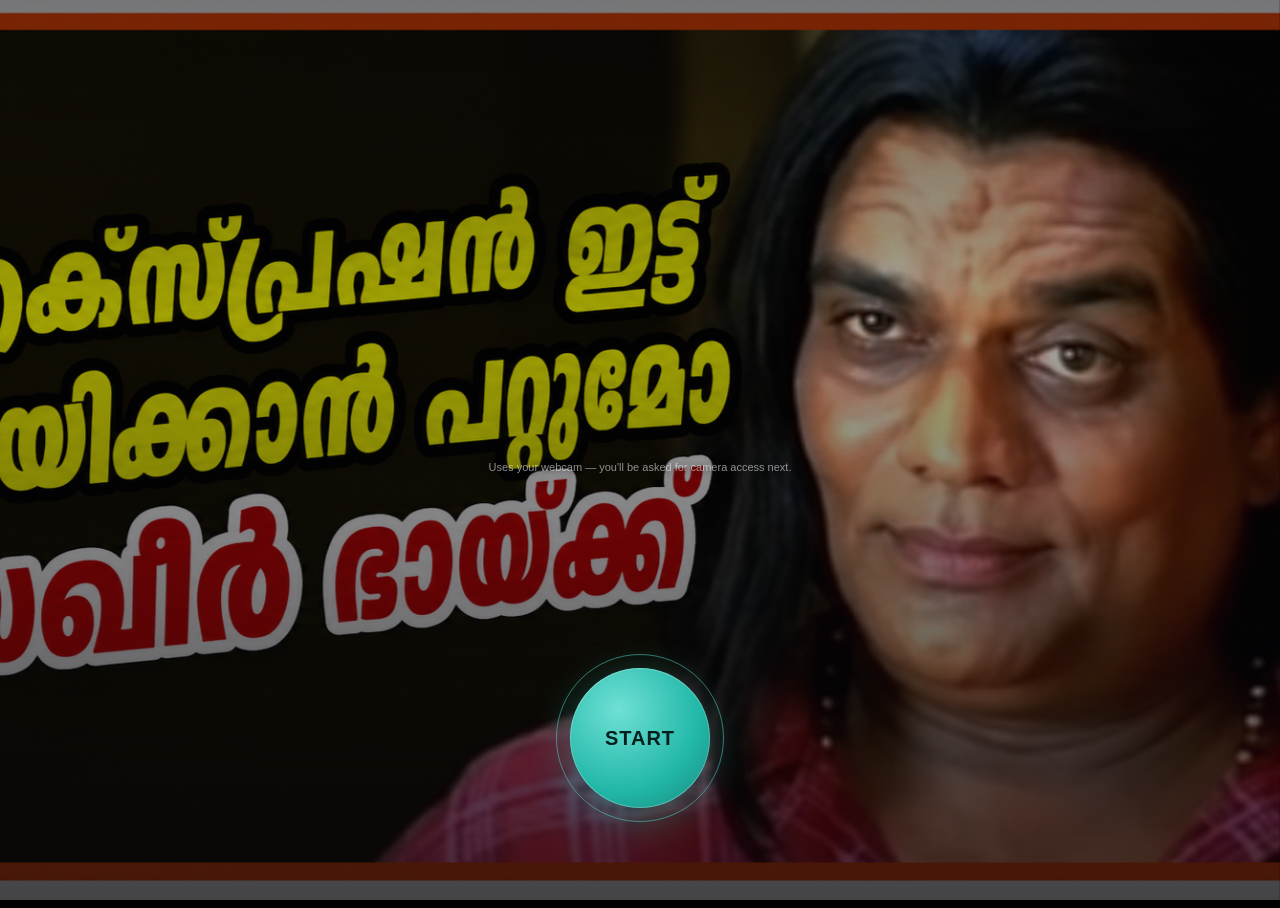
<file: index.html>
<!DOCTYPE html>
<html lang="en">
<head>
<meta charset="UTF-8">
<meta name="viewport" content="width=device-width, initial-scale=1.0, viewport-fit=cover">
<title>Expression Challenge</title>
<link rel="stylesheet" href="home.css">
</head>
<body>

  <div class="bg-layer"></div>
  <div class="bg-scrim"></div>

  <main class="hero">
    

    <a href="home.html" class="start-btn" id="startBtn">
      <span class="start-btn-label">Start</span>
      <span class="start-btn-ring"></span>
    </a>

    <p class="hero-hint">Uses your webcam — you'll be asked for camera access next.</p>
  </main>

</body>
</html>
</file>
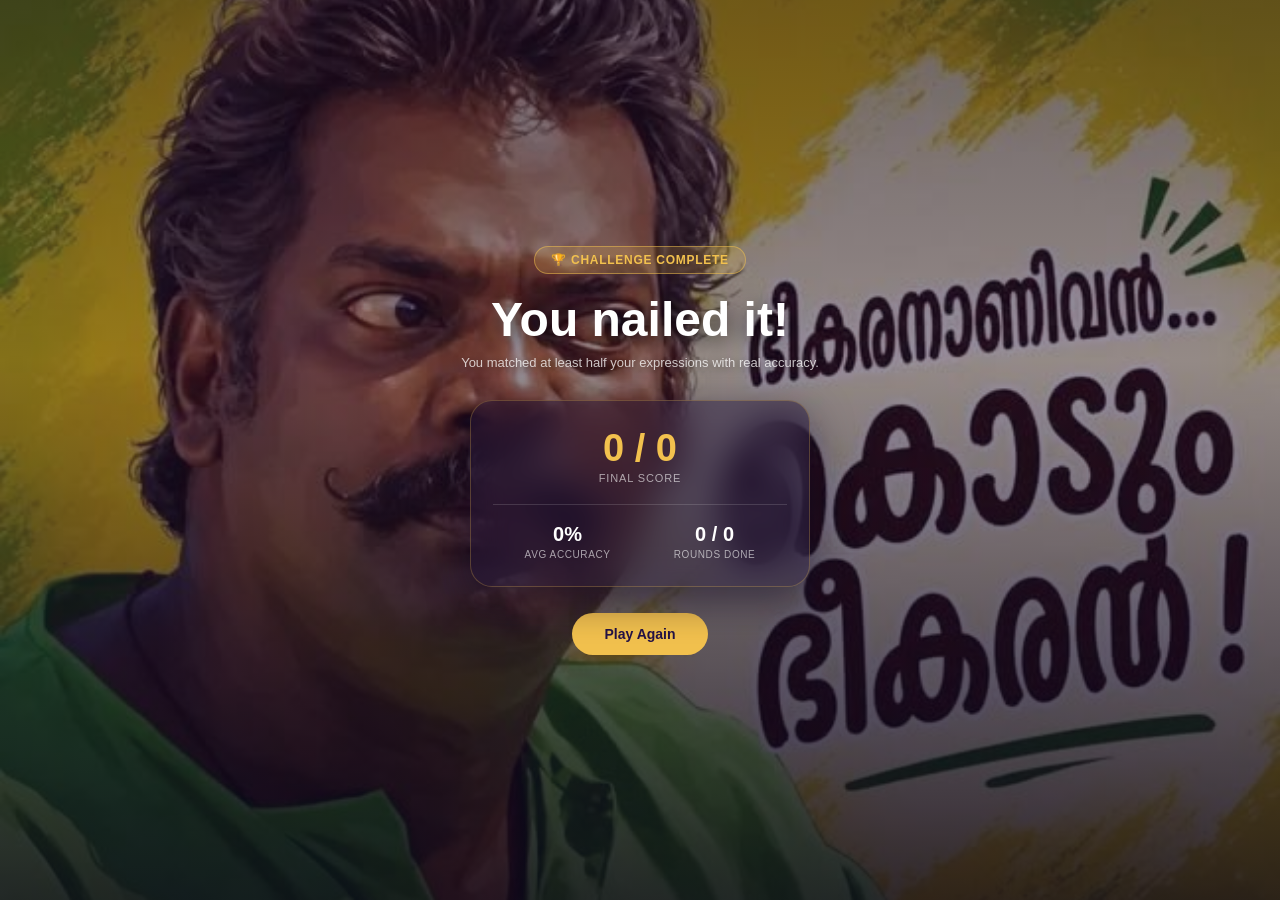
<file: final.html>
<!DOCTYPE html>
<html lang="en">
<head>
<meta charset="UTF-8">
<meta name="viewport" content="width=device-width, initial-scale=1.0, viewport-fit=cover">
<title>Expression Challenge — Results</title>
<link rel="stylesheet" href="final.css">
</head>
<body>

  <div class="bg-layer"></div>
  <div class="bg-scrim"></div>

  <main class="result-wrap">
    <div class="badge">🏆 Challenge Complete</div>
    <h1 class="headline">You nailed it!</h1>
    <p class="subline">You matched at least half your expressions with real accuracy.</p>

    <div class="stat-card">
      <div class="stat-primary">
        <div id="scoreValue" class="stat-primary-value">0 / 0</div>
        <div class="stat-primary-label">Final Score</div>
      </div>
      <div class="stat-row">
        <div class="stat-block">
          <div id="accuracyValue" class="stat-block-value">0%</div>
          <div class="stat-block-label">Avg Accuracy</div>
        </div>
        <div class="stat-block">
          <div id="roundsValue" class="stat-block-value">0 / 0</div>
          <div class="stat-block-label">Rounds Done</div>
        </div>
      </div>
    </div>

    <a href="home.html" class="again-btn">Play Again</a>
  </main>

  <script src="final.js"></script>
</body>
</html>
</file>
<file: home.css>
* {
  box-sizing: border-box;
}

html {
  margin: 0;
  padding: 0;
  width: 100%;
  height: 100%;
  overflow: hidden;
  background: #000;
  font-family: -apple-system, BlinkMacSystemFont, "Segoe UI", Roboto, Helvetica, Arial, sans-serif;
  color: #fff;
}

.bg-layer {
  position: fixed;
  inset: 0;
  background-image: url("intro.jpg");
  background-size: cover;
  background-position: center;
  background-repeat: no-repeat;
  animation: slowZoom 18s ease-in-out infinite alternate;
}

.bg-scrim {
  position: fixed;
  inset: 0;
  background: linear-gradient(
    180deg,
    rgba(5, 5, 8, 0.55) 0%,
    rgba(5, 5, 8, 0.35) 35%,
    rgba(5, 5, 8, 0.75) 100%
  );
  z-index: 2;
}

.hero {
  position: relative;
  z-index: 3;
  height: 100vh;
  width: 100%;
  display: flex;
  flex-direction: column;
  align-items: center;
  justify-content: center;
  text-align: center;
  padding: 24px;
  animation: fadeUp 0.9s ease;
}

.eyebrow {
  font-size: 12px;
  font-weight: 700;
  letter-spacing: 0.28em;
  color: #4fd1c5;
  text-shadow: 0 1px 6px rgba(0, 0, 0, 0.6);
  margin-bottom: 14px;
}

.hero-title {
  font-size: clamp(40px, 9vw, 84px);
  font-weight: 800;
  line-height: 1.02;
  margin: 0 0 16px 0;
  letter-spacing: -0.01em;
  text-shadow: 0 4px 24px rgba(0, 0, 0, 0.6);
}

.hero-sub {
  font-size: clamp(13px, 2vw, 16px);
  color: rgba(255, 255, 255, 0.8);
  margin: 0 0 40px 0;
  max-width: 420px;
  text-shadow: 0 2px 10px rgba(0, 0, 0, 0.5);
}

/* ---------------- Start button ---------------- */

.start-btn {
  position: absolute;
  left: 50%;
  bottom: 100px;

  display: inline-flex;
  align-items: center;
  justify-content: center;

  width: 140px;
  height: 140px;

  border-radius: 50%;
  text-decoration: none;

  background: radial-gradient(
    circle at 35% 30%,
    #6fe0d5,
    #22b8a8 60%,
    #17877a 100%
  );

  box-shadow:
    0 0 0 1px rgba(255, 255, 255, 0.25) inset,
    0 10px 40px rgba(34, 184, 168, 0.45);

  transition: transform 0.2s ease, box-shadow 0.2s ease;

  animation: pulseGlow 2.4s ease-in-out infinite;

  /* Center the button horizontally */
  transform: translateX(-50%);
}

.start-btn:hover {
  transform: translateX(-50%) scale(1.06);

  box-shadow:
    0 0 0 1px rgba(255, 255, 255, 0.35) inset,
    0 14px 50px rgba(34, 184, 168, 0.65);
}

.start-btn:active {
  transform: translateX(-50%) scale(0.97);
}

.start-btn-label {
  position: relative;
  z-index: 2;

  font-size: 20px;
  font-weight: 800;
  letter-spacing: 0.05em;

  color: #04201c;
  text-transform: uppercase;
}

.start-btn-ring {
  position: absolute;
  inset: -14px;

  border-radius: 50%;
  border: 1.5px solid rgba(79, 209, 197, 0.55);

  animation: ringExpand 2.4s ease-out infinite;
}

.hero-hint {
  margin-top: 28px;
  font-size: 11px;
  color: rgba(255, 255, 255, 0.55);
  text-shadow: 0 1px 6px rgba(0, 0, 0, 0.5);
}

/* ---------------- Animations ---------------- */

@keyframes fadeUp {
  from { opacity: 0; transform: translateY(18px); }
  to   { opacity: 1; transform: translateY(0); }
}

@keyframes slowZoom {
  from { transform: scale(1); }
  to   { transform: scale(1.08); }
}

@keyframes pulseGlow {
  0%, 100% {
    box-shadow:
      0 0 0 1px rgba(255, 255, 255, 0.25) inset,
      0 10px 40px rgba(34, 184, 168, 0.45);
  }
  50% {
    box-shadow:
      0 0 0 1px rgba(255, 255, 255, 0.3) inset,
      0 10px 56px rgba(34, 184, 168, 0.75);
  }
}

@keyframes ringExpand {
  0%   { transform: scale(1);   opacity: 0.9; }
  100% { transform: scale(1.35); opacity: 0; }
}

/* ---------------- Responsive ---------------- */

@media (max-width: 520px) {
  .start-btn {
    width: 112px;
    height: 112px;
    margin-left: 24px;
  }
  .start-btn-label {
    font-size: 16px;
  }
  .hero-sub {
    max-width: 300px;
  }
}
</file>
<file: final.css>
* {
  box-sizing: border-box;
}

html, body {
  margin: 0;
  padding: 0;
  width: 100%;
  height: 100%;
  overflow: hidden;
  background: #000;
  font-family: -apple-system, BlinkMacSystemFont, "Segoe UI", Roboto, Helvetica, Arial, sans-serif;
  color: #fff;
}

.bg-layer {
    position: fixed;
    inset: 0;
    background-image: url("last.jpg");
    background-size: cover;
    background-position: center 35%;
    background-repeat: no-repeat;
    z-index: 1;
}

.bg-scrim {
  position: fixed;
  inset: 0;
  /* Indigo-tinted scrim so it blends with image2's blue/purple
     saree tones instead of a flat neutral black. */
  background: linear-gradient(
    180deg,
    rgba(17, 8, 38, 0.6) 0%,
    rgba(24, 12, 51, 0.45) 40%,
    rgba(12, 6, 28, 0.85) 100%
  );
  z-index: 2;
}

.result-wrap {
  position: relative;
  z-index: 3;
  height: 100vh;
  width: 100%;
  display: flex;
  flex-direction: column;
  align-items: center;
  justify-content: center;
  text-align: center;
  padding: 24px;
  animation: fadeUp 0.8s ease;
}

.badge {
  display: inline-block;
  padding: 6px 16px;
  border-radius: 30px;
  /* Gold on indigo — echoes the sari's jewelry against its blue/purple fabric */
  background: rgba(242, 193, 78, 0.18);
  border: 1px solid rgba(242, 193, 78, 0.5);
  color: #f2c14e;
  font-size: 12px;
  font-weight: 700;
  letter-spacing: 0.06em;
  text-transform: uppercase;
  margin-bottom: 18px;
}

.headline {
  font-size: clamp(30px, 6vw, 48px);
  font-weight: 800;
  margin: 0 0 8px 0;
  text-shadow: 0 4px 20px rgba(0, 0, 0, 0.6);
}

.subline {
  font-size: 13px;
  color: rgba(255, 255, 255, 0.75);
  margin: 0 0 30px 0;
  max-width: 360px;
  text-shadow: 0 2px 10px rgba(0, 0, 0, 0.5);
}

/* ---------------- Stat card ---------------- */

.stat-card {
  width: min(340px, 86vw);
  background: rgba(30, 16, 56, 0.45);
  backdrop-filter: blur(18px);
  -webkit-backdrop-filter: blur(18px);
  border: 1px solid rgba(242, 193, 78, 0.25);
  border-radius: 22px;
  box-shadow: 0 14px 40px rgba(15, 6, 32, 0.55);
  padding: 26px 22px;
  margin-bottom: 26px;
}

.stat-primary-value {
  font-size: 38px;
  font-weight: 800;
  color: #f2c14e;
}

.stat-primary-label {
  font-size: 11px;
  text-transform: uppercase;
  letter-spacing: 0.08em;
  color: rgba(255, 255, 255, 0.6);
  margin-top: 2px;
}

.stat-row {
  display: flex;
  justify-content: space-around;
  margin-top: 20px;
  padding-top: 18px;
  border-top: 1px solid rgba(255, 255, 255, 0.14);
}

.stat-block-value {
  font-size: 20px;
  font-weight: 700;
}

.stat-block-label {
  font-size: 10px;
  text-transform: uppercase;
  letter-spacing: 0.06em;
  color: rgba(255, 255, 255, 0.6);
  margin-top: 3px;
}

/* ---------------- Play again button ---------------- */

.again-btn {
  display: inline-block;
  text-decoration: none;
  background: #f2c14e;
  color: #241246;
  font-weight: 700;
  font-size: 14px;
  padding: 13px 32px;
  border-radius: 30px;
  transition: transform 0.15s ease, background 0.15s ease;
}

.again-btn:hover {
  transform: scale(1.05);
  background: #f7d178;
}

@keyframes fadeUp {
  from { opacity: 0; transform: translateY(18px); }
  to   { opacity: 1; transform: translateY(0); }
}
</file>
